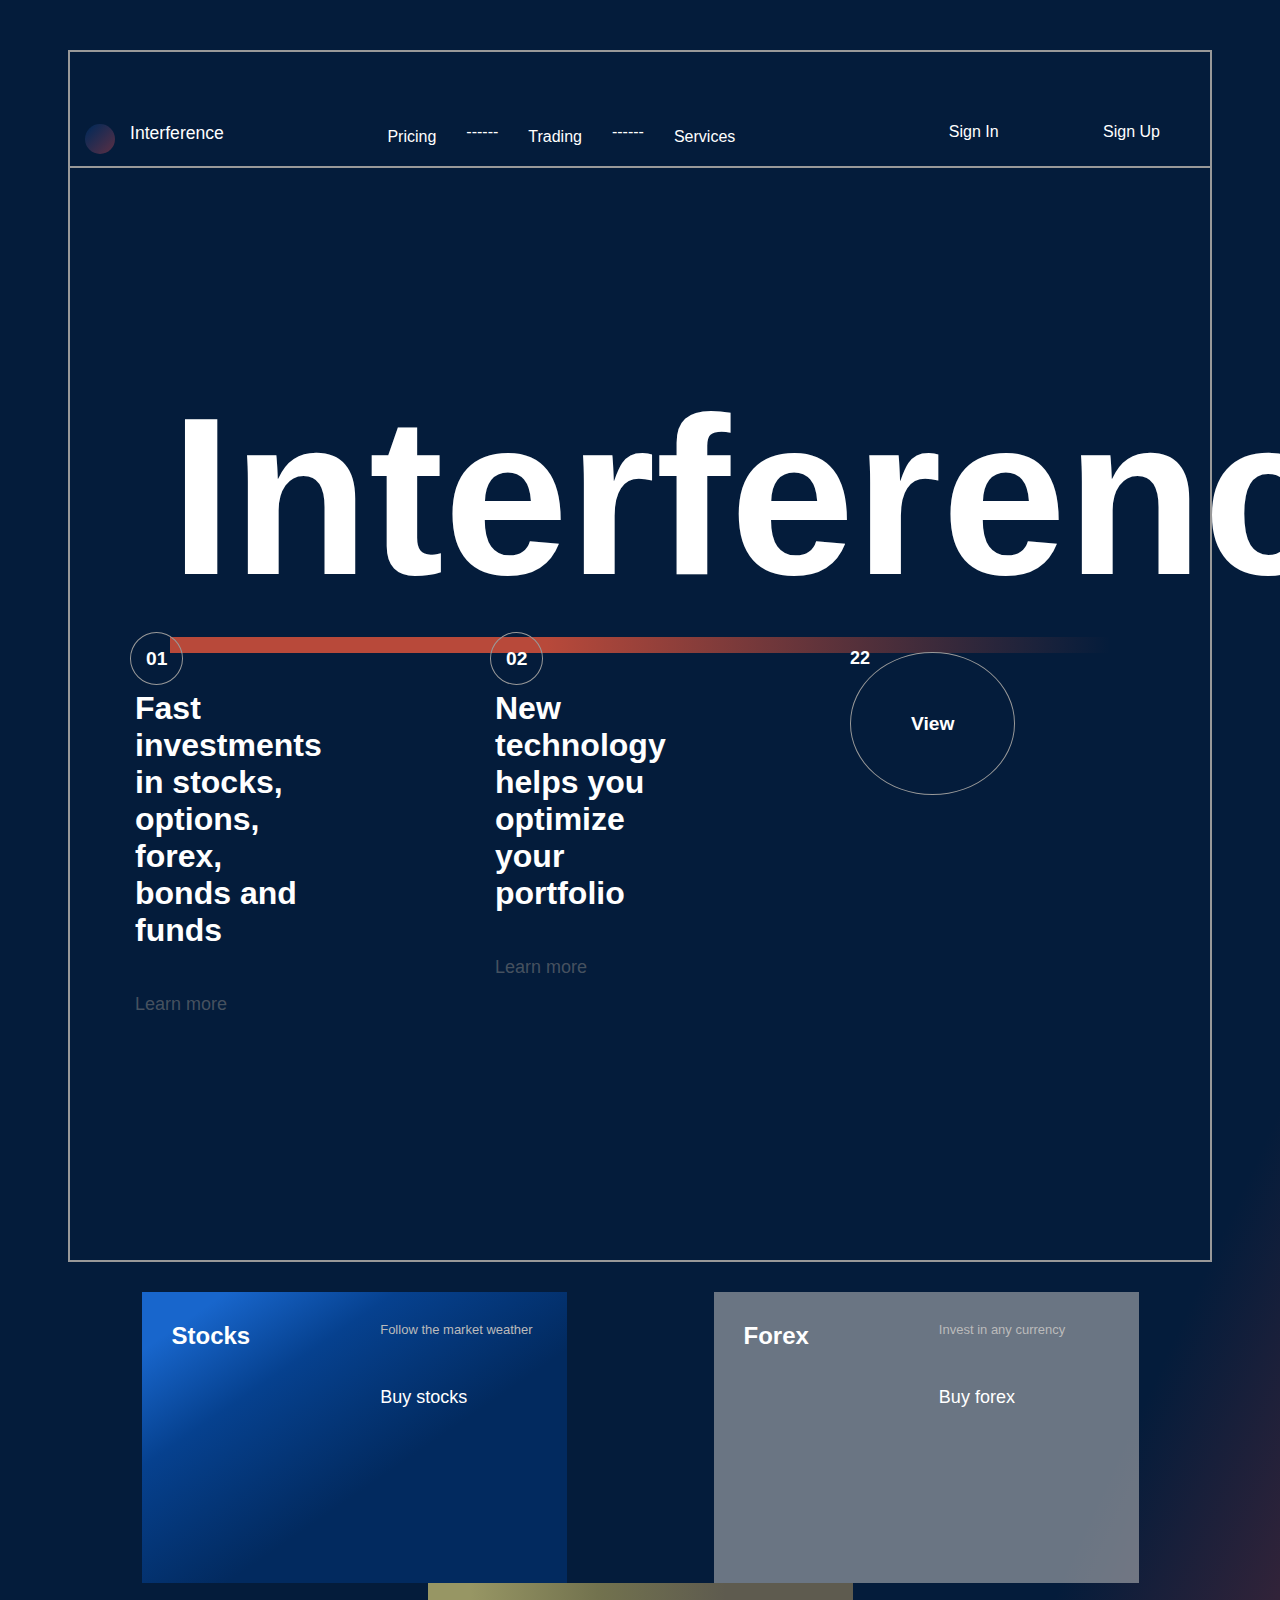
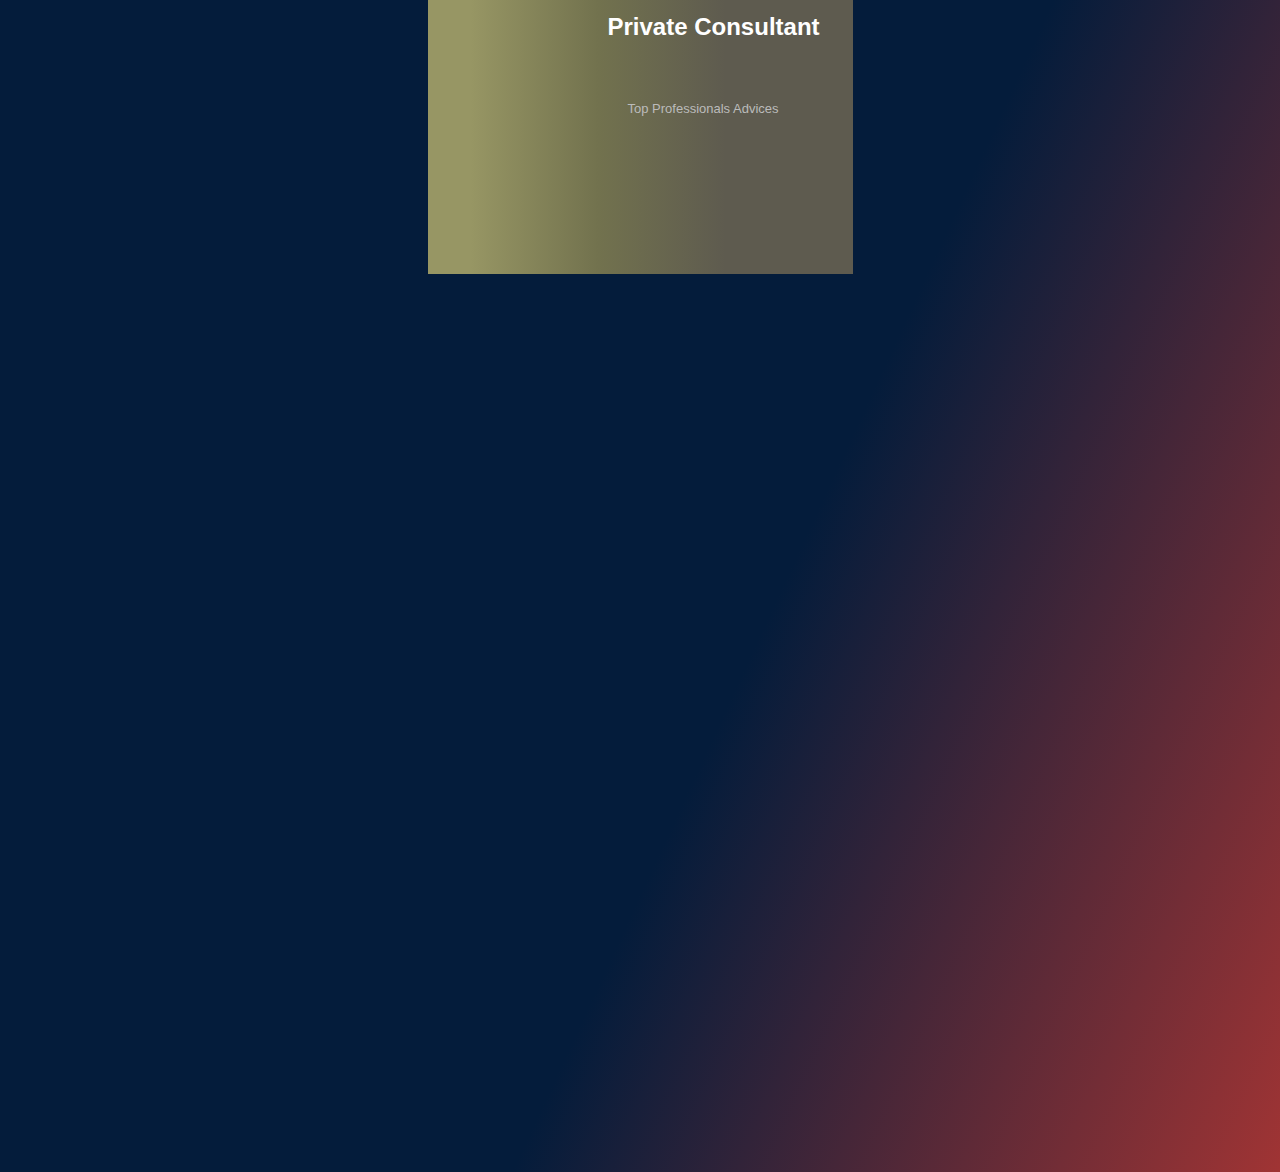
<file: index.html>
<!DOCTYPE html>
<html lang="en">
<head>
  <meta charset="UTF-8">
  <meta name="viewport" content="width=device-width, initial-scale=1.0">
  <title>Interference</title>
  <link rel="stylesheet" href="style.css">
</head>
<body class="body_css">
    <section class="big_box">
      <div class="toolbar">
        <div class="logo_toolbar">
            <div class="circle_logo"></div>
            <span>Interference</span>
        </div>

        <div class="toolbar_items">
          <div class="items"><span>Pricing</span></div>
          <div class="separators"><span>------</span></div>
          <div class="items"><span>Trading</span></div>
          <div class="separators"><span>------</span></div>
          <div class="items"><span>Services</span></div>
        </div>

        <div>
          <span class="signup">Sign In</span>
          <span class="signup">Sign Up</span>
        </div>
      </div>
      <div class="heading">
        <h1>Interference<hr></h1>
        
      </div>
      <div class="flex_box">
        <div class="flex1">
          <div>
            <span class="circle_flex">01</span>
          </div>
          <div class="words">
            Fast investments in stocks, options, forex, bonds and funds
            <div class="learn_more">Learn more</div>
          </div>
        </div>
        <div class="flex2">
          <div>
            <span class="circle_flex">02</span>
          </div>
          <div class="words">
            New technology helps you optimize your portfolio
            <div class="learn_more">Learn more</div>
          </div>
        </div>
        <div class="flex3">
          <div class="words2">22</div><br><br>
          <span class="circle2">View</span>
        </div>
      </div>
      <div class="logos">

      </div>
    </section>
    <section class="little_box">
        <div class="block1">
          <div class="blocks">
            <span class="span1">Stocks</span>
          </div>
          <div class="side_block">
            <span class="span2">Follow the market weather</span>
            <span class="span3">Buy stocks</span>
          </div>
        </div>
        <div class="block2">
          <div class="blocks">
            <span class="span1">Forex</span>
          </div>
          <div class="side_block">
            <span class="span2">Invest in any currency</span>
            <span class="span3">Buy forex</span>
          </div>
        </div>
        <div class="block3">
          <div>
            <a href=""></a>
          </div>
          <div class="side_block">
            <span class="span4">Private Consultant</span>
            <span class="span5">Top Professionals Advices</span>
          </div>
        </div>
    </section>
</body>
</html>
</file>
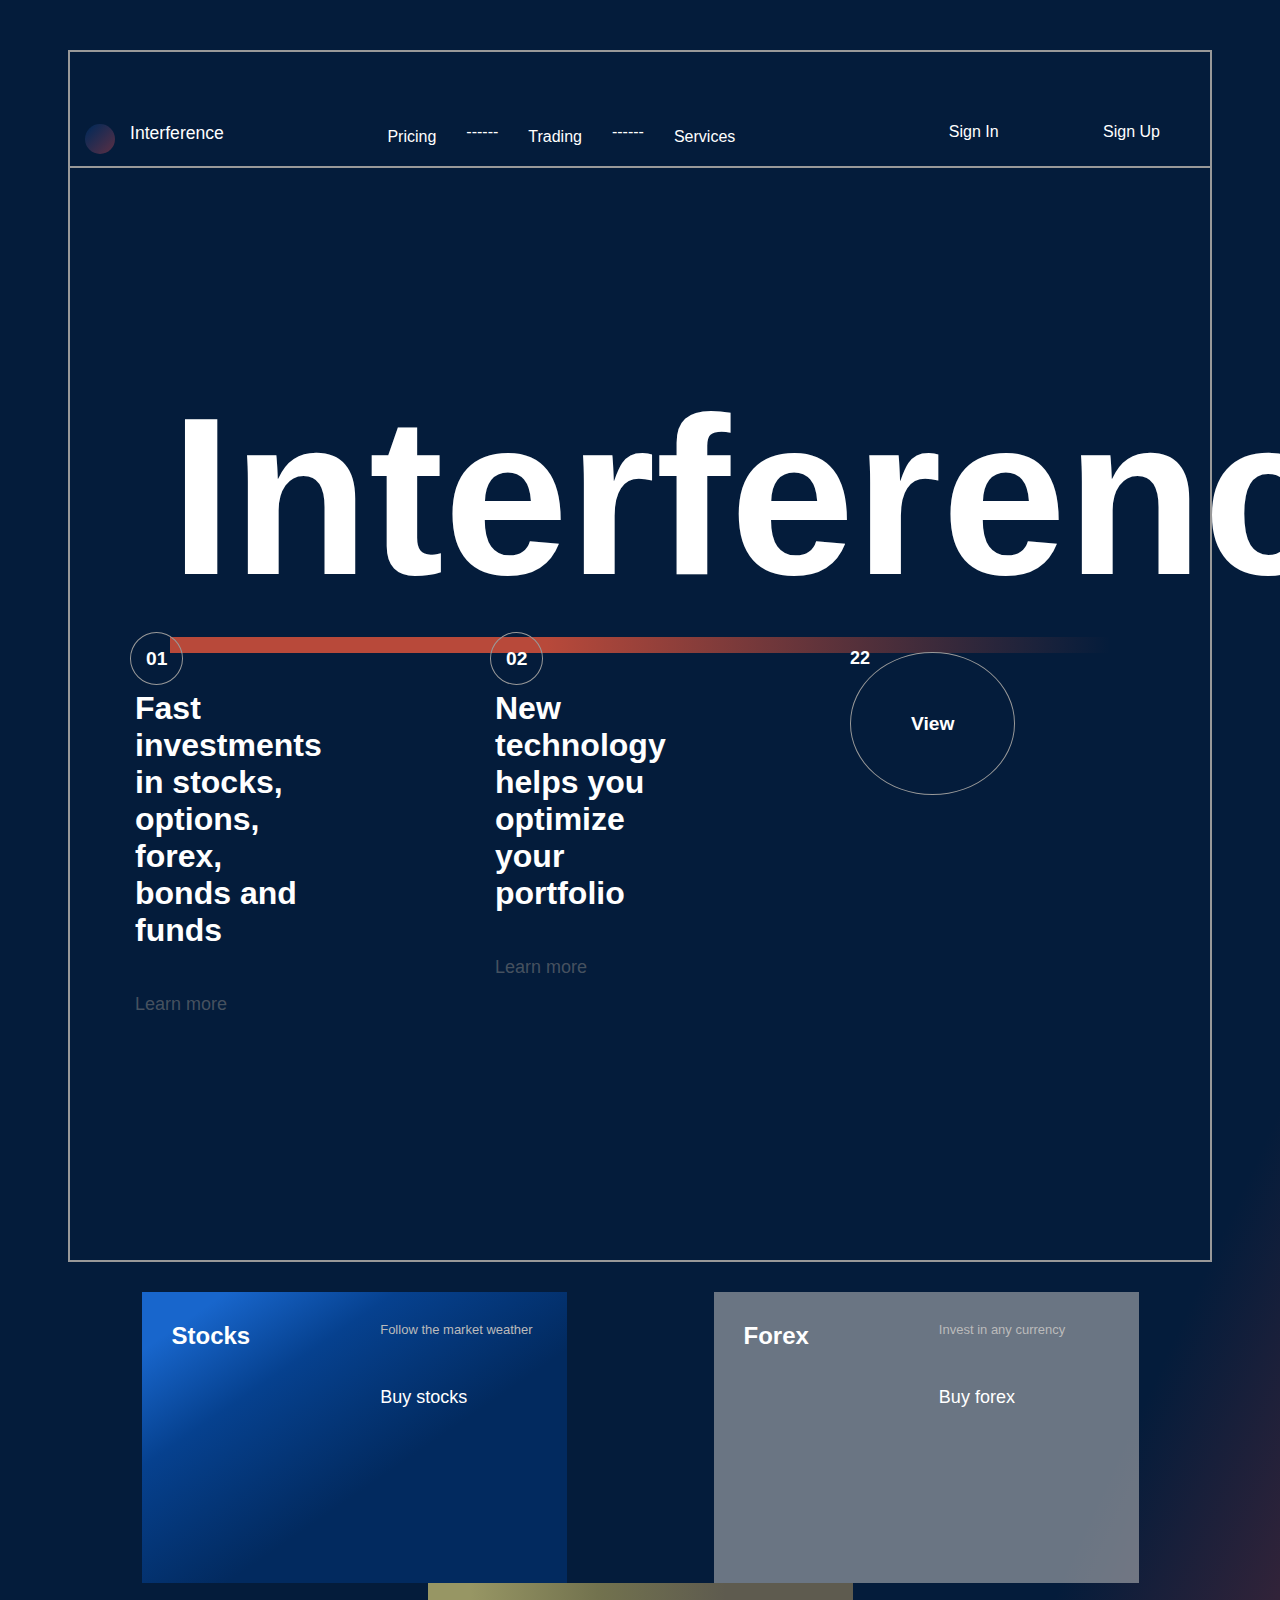
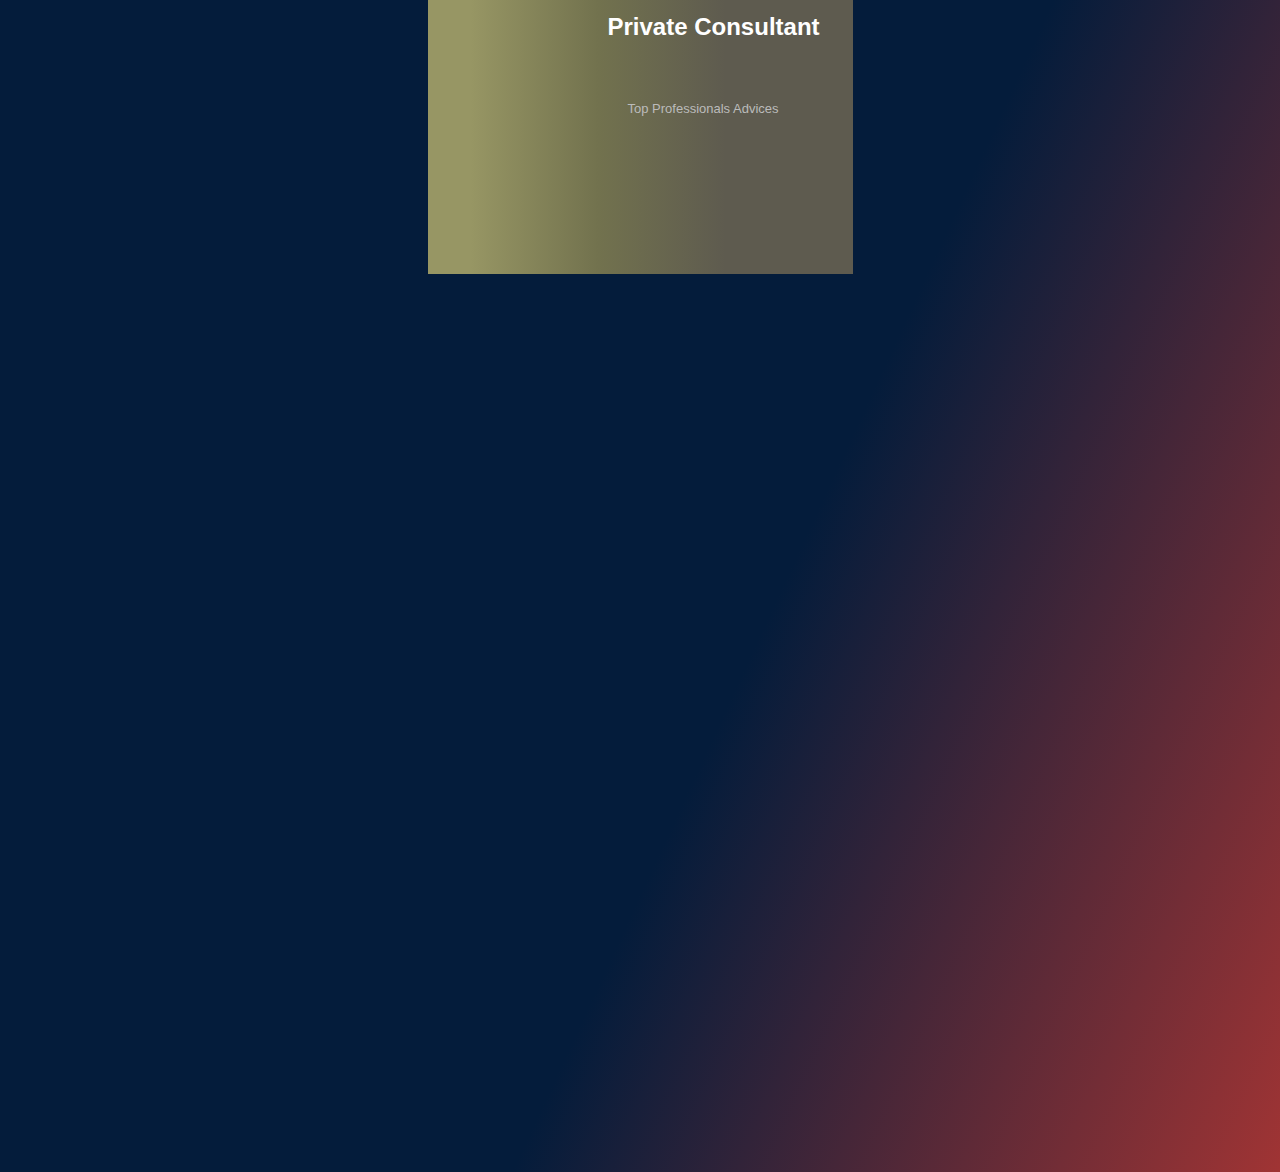
<file: my_interest_project.html>
<!DOCTYPE html>
<html lang="en">
<head>
  <meta charset="UTF-8">
  <meta name="viewport" content="width=device-width, initial-scale=1.0">
  <title>Interference</title>
  <link rel="stylesheet" href="style.css">
</head>
<body class="body_css">
    <section class="big_box">
      <div class="toolbar">
        <div class="logo_toolbar">
            <div class="circle_logo"></div>
            <span>Interference</span>
        </div>

        <div class="toolbar_items">
          <div class="items"><span>Pricing</span></div>
          <div class="separators"><span>------</span></div>
          <div class="items"><span>Trading</span></div>
          <div class="separators"><span>------</span></div>
          <div class="items"><span>Services</span></div>
        </div>

        <div>
          <span class="signup">Sign In</span>
          <span class="signup">Sign Up</span>
        </div>
      </div>
      <div class="heading">
        <h1>Interference<hr></h1>
        
      </div>
      <div class="flex_box">
        <div class="flex1">
          <div>
            <span class="circle_flex">01</span>
          </div>
          <div class="words">
            Fast investments in stocks, options, forex, bonds and funds
            <div class="learn_more">Learn more</div>
          </div>
        </div>
        <div class="flex2">
          <div>
            <span class="circle_flex">02</span>
          </div>
          <div class="words">
            New technology helps you optimize your portfolio
            <div class="learn_more">Learn more</div>
          </div>
        </div>
        <div class="flex3">
          <div class="words2">22</div><br><br>
          <span class="circle2">View</span>
        </div>
      </div>
      <div class="logos">

      </div>
    </section>
    <section class="little_box">
        <div class="block1">
          <div class="blocks">
            <span class="span1">Stocks</span>
          </div>
          <div class="side_block">
            <span class="span2">Follow the market weather</span>
            <span class="span3">Buy stocks</span>
          </div>
        </div>
        <div class="block2">
          <div class="blocks">
            <span class="span1">Forex</span>
          </div>
          <div class="side_block">
            <span class="span2">Invest in any currency</span>
            <span class="span3">Buy forex</span>
          </div>
        </div>
        <div class="block3">
          <div>
            <a href=""></a>
          </div>
          <div class="side_block">
            <span class="span4">Private Consultant</span>
            <span class="span5">Top Professionals Advices</span>
          </div>
        </div>
    </section>
</body>
</html>
</file>
<file: style.css>
html {
    font-family: -apple-system, BlinkMacSystemFont, 'Segoe UI', Roboto, Oxygen, Ubuntu, Cantarell, 'Open Sans', 'Helvetica Neue', sans-serif;
    /* background-image: linear-gradient(to bottom right, rgb(16, 67, 133), rgb(230, 121, 121)) */
}
body > div {
    /* targets only divs that are directly contained within the body element */
    /* and these styles will/may be inherited by the children of these divs */
    background:rgba(23,23,12,0.0001);
  }
.toolbar {
    display: flex;
    justify-content: space-between;
    align-content: center;
    background:rgba(23,23,12,0.0001);
    color: white;
    border-bottom: 2px rgb(153, 153, 153) solid;
    padding-bottom: 12px;
    flex-wrap: wrap;
    /* padding: 10px 20px 10px 20px; Or you can do "10px 20px" and that will work as well */
}

.big_box {
    padding-top: 8px;
    margin: 50px 60px 10px 60px;
    border: 2px rgb(153, 153, 153) solid;
    align-content: center;
    background:rgba(23,23,12,0.0001);
    flex-wrap: wrap;
    height: 100%;
    max-height: 1200px;
}

.toolbar_items {
    display: flex;
    justify-content: space-between;
    background:rgba(23,23,12,0.0001);
    color: white;
}

.logo_toolbar {
    font-size: 1.1rem;
    display: flex;
    flex-direction: row;
}

.items {
    padding-left: 15px;
    padding-right: 15px;
    padding-top: 5px;
    
}

.items:hover {
    color: black;
    background-color: white;
}

hr {
    background-image: linear-gradient(to right, rgb(184, 73, 58), rgb(184, 73, 58) 40%, rgb(160, 52, 52, 0.00001));
    font-size: 1.5rem;
    padding: 8px 5px 8px 5px;
    /* margin: 0.000001px 230px 75px 237px; */
    border: rgba(255, 255, 255, 0);
}

.separators {
    padding-left: 15px;
    padding-right: 15px;
}

div {
    background:rgba(23,23,12,0.0001);
}

section {
    background:rgba(23,23,12,0.0001);
}

.body_css {
    background-image: linear-gradient(to bottom right, rgb(4, 28, 59), rgb(4, 28, 59) 70%, rgb(160, 52, 52));
    height:301.6vh;
}
.signup {
    color: white;
    background:rgba(23,23,12,0.0001);
    padding: 15px 50px 25px 50px;
}

.signup:hover {
    color:black;
    background-color: white;
}

.heading {
    font-size: 7rem;
    font-weight: 800;
    text-align: center;
    padding-top: 50px;
    color: white;
    margin: 0 auto;
    max-width: 940px;
    max-height: 400px;
    height: 100%;
    padding-bottom: 30px;
}

h1 {
    vertical-align: top;
}

.flex1 {
    display: flex;
    flex-direction: column;
    color: white;
    font-size: 1.2rem;
    text-align: left;
    max-width: 300px;
    width: 100%;
    height: 100%;
    max-height: 250px;
}

.flex2 {
    display: flex;
    flex-direction: column;
    color: white;
    font-size: 1.2rem;
    text-align: left;
    max-width: 300px;
    width: 100%;
    height: 100%;
    max-height: 250px;
}

.flex3 {
    color: white;
    flex-wrap: wrap;
    max-width: 300px;
    width: 100%;
    height: 100%;
    max-height: 250px;
}

.circle_flex {
    border: 1px rgb(153, 153, 153) solid;
    border-radius: 50%;
    width: 200px;
    height: 200px;
    padding: 15px;
    
}

.flex_box {
    display: flex;
    flex-direction: row;
    justify-content: space-evenly;
    font-size: larger;
    font-weight: bolder;
    flex-wrap: wrap;
    max-width: 2500px;
    width: 100%;
    height: 100%;
    max-height: 550px;

}

.words {
    padding: 20px 125px 20px 5px;
    text-align: left;
    flex-wrap: wrap;
    font-size: xx-large;
}

.words2 {
    text-align: right;
    padding-right: 300px;
    font-size: large;
}

.circle2 {
    border: 1px rgb(153, 153, 153) solid;
    border-radius: 50%;
    width: 200px;
    height: 200px;
    padding: 60px;
    flex-wrap: wrap;
    margin-right: 300px;
}

.circle_logo {
    border-radius: 50%;
    width: 10px;
    height: 10px;
    padding: 10px;
    background-image: linear-gradient(to bottom right, rgb(4, 28, 59), rgb(6, 41, 87) 10%,rgb(160, 52, 52) 170%, rgb(160, 52, 52));
    margin: 1px 15px 0px 15px;
}

.circle2:hover {
    color: black;
    background-color: white
}

.learn_more {
    padding-top: 45px;
    color: rgb(128, 128, 128, 55%);
    font-size: large;
    font-weight: normal;

}

.little_box {
    display: flex;
    flex-direction: row;
    margin: 30px 60px 30px 60px;
    flex-wrap: wrap;
}

.block1 {
    color: white;
    font-size: large;
    font-weight: bold;
    display: flex;
    flex-direction: row;
    background-image: linear-gradient(to bottom right, rgb(24, 102, 204) 10%, rgb(6, 65, 143) 30%, rgb(2, 42, 95) 60%);
    margin: 0 auto;
    max-width: 425px;
    width: 100%;
    height: 100%;
    max-height: 350px;
}

.block2 {
    color: white;
    font-size: large;
    font-weight: bold;
    display: flex;
    flex-direction: row;
    background-color: rgba(192, 192, 192, 0.548);
    margin: 0 auto;
    max-width: 425px;
    width: 100%;
    height: 100%;
    max-height: 350px;
}

.block3 {
    color: white;
    font-size: large;
    font-weight: bold;
    display: flex;
    flex-direction: row;
    background-image: linear-gradient(to right, rgb(151, 150, 100) 10%, rgb(114, 114, 78) 40%, rgb(94, 91, 79) 70%);
    margin: 0 auto;
    max-width: 425px;
    width: 100%;
    height: 100%;
    max-height: 350px;
}

.side_block {
    display: flex;
    flex-direction: column;
}

.blocks {
    padding: 30px 0px 0px 0px;
}

.span1 {
    font-size: x-large;
    font-weight: bolder;
    margin: 50px 130px 30px 30px;
    max-width: 275px;
    width: 100%;
    height: 100%;
    max-height: 350px;
}

.span2 {
    color: rgb(187, 187, 187);
    font-size: small;
    font-weight: normal;
    margin: 30px 90px 50px 0px;
    max-width: 275px;
    width: 100%;
    height: 100%;
    max-height: 350px;
}

.span3 {
    font-size: large;
    font-weight: normal;
    margin: 0px 50px 175px 0px;
    max-width: 275px;
    width: 100%;
    height: 100%;
    max-height: 350px;
}

.span4 {
    font-size: x-large;
    font-weight: bolder;
    margin: 30px 10px 30px 180px;
    max-width: 275px;
    width: 100%;
    height: 100%;
    max-height: 350px;
}

.span5 {
    color: rgb(187, 187, 187);
    font-size: small;
    font-weight: normal;
    margin: 30px 20px 158px 200px;
    max-width: 275px;
    width: 100%;
    height: 100%;
    max-height: 350px;
}
</file>
